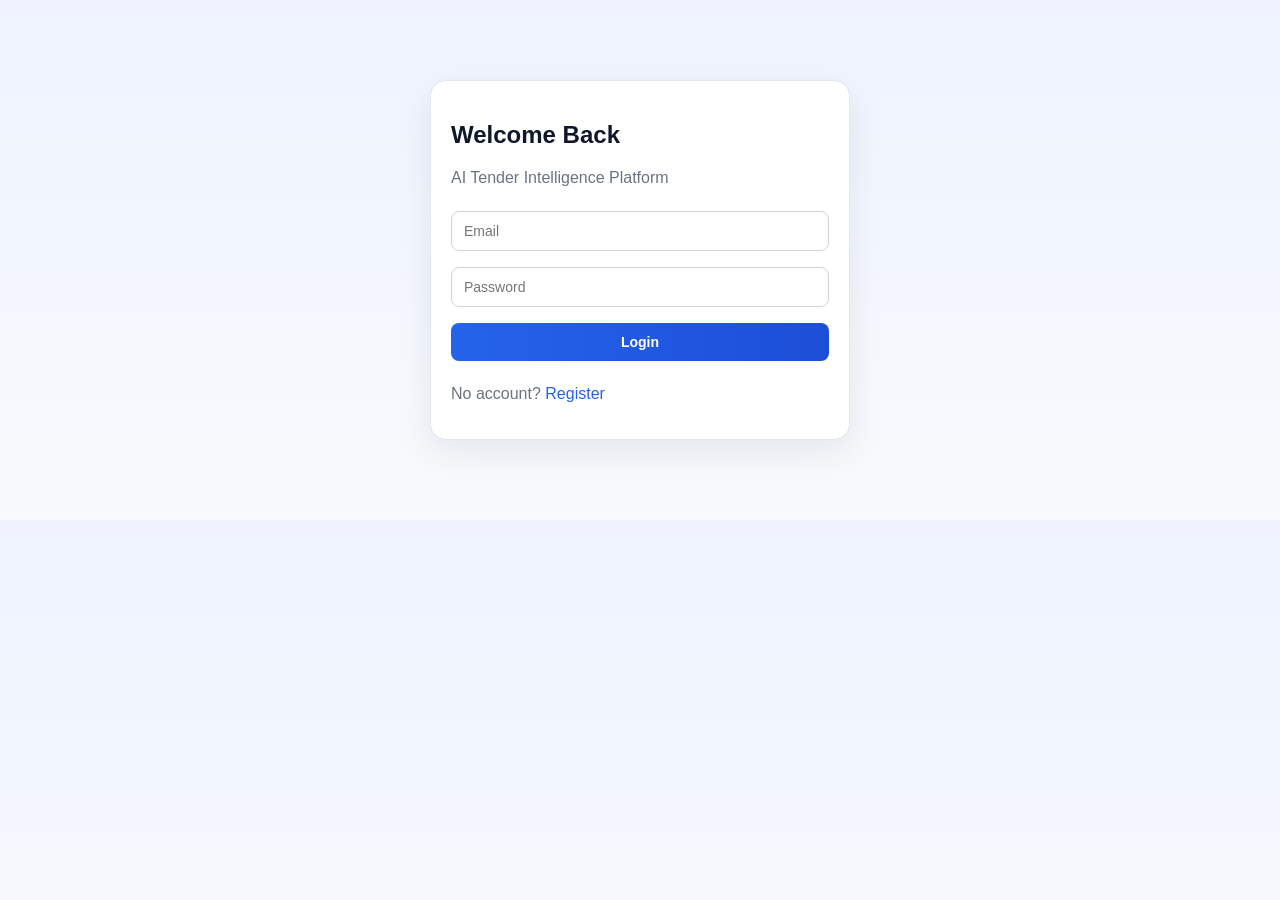
<file: frontend/index.html>
<!doctype html>
<html lang="en">
<head>
  <meta charset="UTF-8" />
  <meta name="viewport" content="width=device-width, initial-scale=1.0" />
  <title>AI Tender - Login</title>
  <link rel="stylesheet" href="css/styles.css" />
</head>
<body>
  <div id="loadingOverlay" class="loading-overlay">
    <div class="loading-card"><div class="spinner"></div><span>Working...</span></div>
  </div>
  <div class="container">
    <div class="card" style="max-width: 420px; margin: 80px auto;">
      <h2>Welcome Back</h2>
      <p class="muted">AI Tender Intelligence Platform</p>
      <input id="email" type="email" placeholder="Email" />
      <input id="password" type="password" placeholder="Password" />
      <button id="loginBtn" onclick="login()">Login</button>
      <p class="muted">No account? <a href="register.html">Register</a></p>
      <p id="msg" class="message"></p>
    </div>
  </div>
  <script src="js/api.js"></script>
  <script>
    async function login() {
      const btn = document.getElementById("loginBtn");
      const msg = document.getElementById("msg");
      msg.className = "message";
      try {
        btn.disabled = true;
        const data = await apiFetch("/login", {
          method: "POST",
          headers: { "Content-Type": "application/json" },
          body: JSON.stringify({
            email: document.getElementById("email").value,
            password: document.getElementById("password").value,
          }),
        });
        setToken(data.access_token);
        location.href = "dashboard.html";
      } catch (e) {
        msg.className = "message error";
        msg.innerText = "Login failed: " + apiErrorMessage(e);
      } finally {
        btn.disabled = false;
      }
    }
  </script>
</body>
</html>
</file>
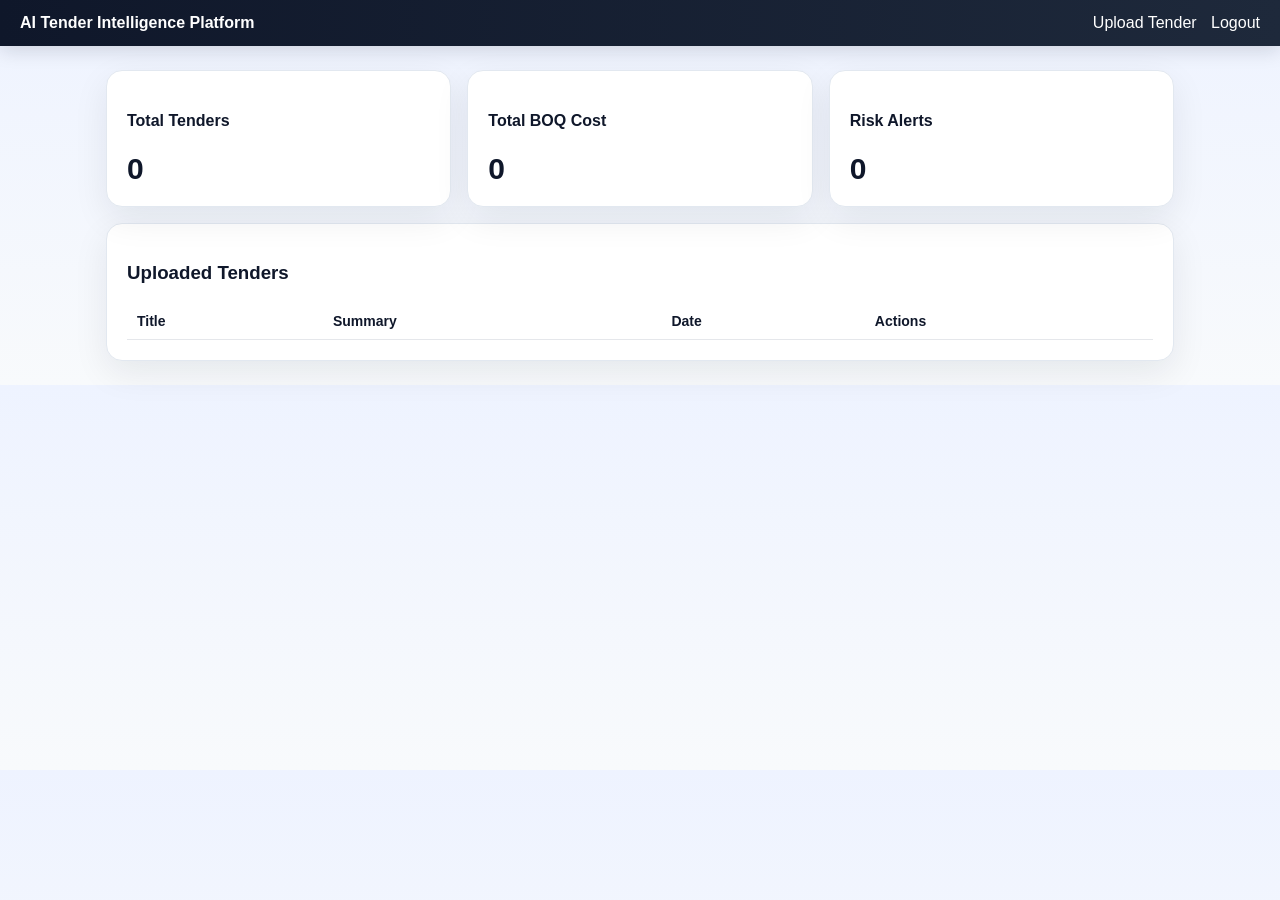
<file: frontend/dashboard.html>
<!doctype html>
<html lang="en">
<head>
  <meta charset="UTF-8" />
  <meta name="viewport" content="width=device-width, initial-scale=1.0" />
  <title>Dashboard</title>
  <link rel="stylesheet" href="css/styles.css" />
</head>
<body onload="loadDashboard()">
  <div id="loadingOverlay" class="loading-overlay">
    <div class="loading-card"><div class="spinner"></div><span>Loading dashboard...</span></div>
  </div>
  <div class="topbar">
    <strong>AI Tender Intelligence Platform</strong>
    <div>
      <a href="upload.html" style="color:white;margin-right:10px;">Upload Tender</a>
      <a href="#" onclick="logout()" style="color:white;">Logout</a>
    </div>
  </div>
  <div class="container">
    <div class="grid">
      <div class="card"><h4>Total Tenders</h4><p id="totalTenders" class="metric">0</p></div>
      <div class="card"><h4>Total BOQ Cost</h4><p id="totalCost" class="metric">0</p></div>
      <div class="card"><h4>Risk Alerts</h4><p id="riskAlerts" class="metric">0</p></div>
    </div>

    <div class="card">
      <h3>Uploaded Tenders</h3>
      <table id="tenderTable">
        <thead><tr><th>Title</th><th>Summary</th><th>Date</th><th>Actions</th></tr></thead>
        <tbody id="tenderRows"></tbody>
      </table>
      <p id="emptyText" class="muted" style="display:none;">No tenders yet. Upload your first tender to begin analysis.</p>
    </div>
  </div>
  <script src="js/api.js"></script>
  <script>
    function logout() { localStorage.removeItem("token"); location.href = "index.html"; }

    async function loadDashboard() {
      try {
        const tenders = await apiFetch("/tenders");
        document.getElementById("totalTenders").innerText = tenders.length;
        let totalCost = 0;
        let riskAlerts = 0;
        const rows = [];
        for (const t of tenders) {
          if ((t.summary || "").toLowerCase().includes("risk")) riskAlerts++;
          const costMatch = (t.summary || "").match(/Estimated Cost:\s*([0-9.]+)/);
          if (costMatch) totalCost += Number(costMatch[1]);
          rows.push(`<tr>
            <td>${t.title}</td>
            <td>${(t.summary || "").slice(0, 120)}</td>
            <td>${new Date(t.upload_date).toLocaleString()}</td>
            <td>
              <a href="tender-detail.html?id=${t.id}">View</a>
            </td>
          </tr>`);
        }
        document.getElementById("totalCost").innerText = totalCost.toFixed(2);
        document.getElementById("riskAlerts").innerText = riskAlerts;
        document.getElementById("tenderRows").innerHTML = rows.join("");
        document.getElementById("emptyText").style.display = tenders.length ? "none" : "block";
        document.getElementById("tenderTable").style.display = tenders.length ? "table" : "none";
      } catch (e) {
        alert("Failed to load dashboard: " + apiErrorMessage(e));
      }
    }
  </script>
</body>
</html>
</file>
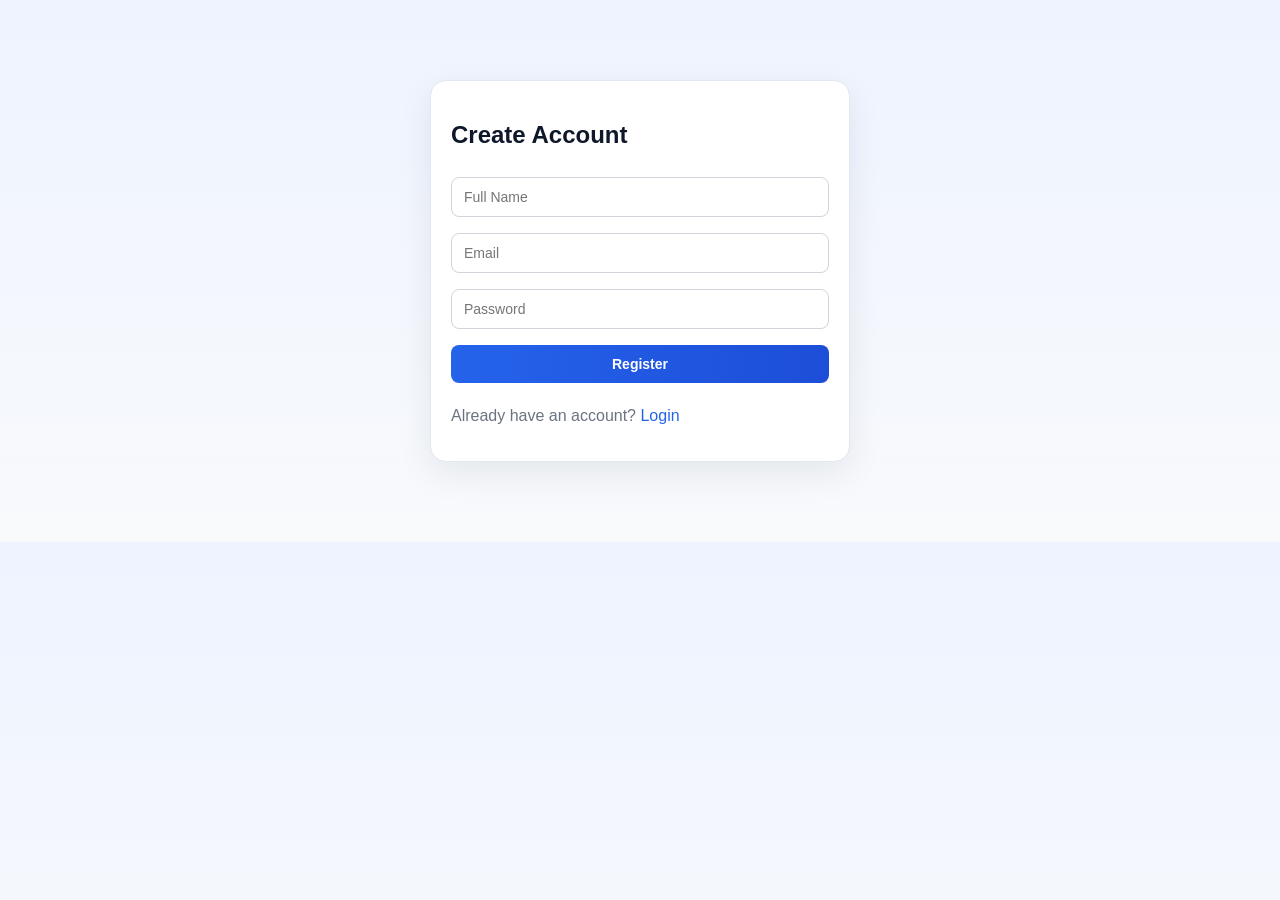
<file: frontend/register.html>
<!doctype html>
<html lang="en">
<head>
  <meta charset="UTF-8" />
  <meta name="viewport" content="width=device-width, initial-scale=1.0" />
  <title>AI Tender - Register</title>
  <link rel="stylesheet" href="css/styles.css" />
</head>
<body>
  <div id="loadingOverlay" class="loading-overlay">
    <div class="loading-card"><div class="spinner"></div><span>Working...</span></div>
  </div>
  <div class="container">
    <div class="card" style="max-width: 420px; margin: 80px auto;">
      <h2>Create Account</h2>
      <input id="name" placeholder="Full Name" />
      <input id="email" type="email" placeholder="Email" />
      <input id="password" type="password" placeholder="Password" />
      <button id="registerBtn" onclick="registerUser()">Register</button>
      <p class="muted">Already have an account? <a href="index.html">Login</a></p>
      <p id="msg" class="message"></p>
    </div>
  </div>
  <script src="js/api.js"></script>
  <script>
    async function registerUser() {
      const btn = document.getElementById("registerBtn");
      const msg = document.getElementById("msg");
      msg.className = "message";
      try {
        btn.disabled = true;
        await apiFetch("/register", {
          method: "POST",
          headers: { "Content-Type": "application/json" },
          body: JSON.stringify({
            name: document.getElementById("name").value,
            email: document.getElementById("email").value,
            password: document.getElementById("password").value,
            role: "analyst"
          }),
        });
        msg.className = "message success";
        msg.innerText = "Registration successful. Redirecting to login...";
        location.href = "index.html";
      } catch (e) {
        msg.className = "message error";
        msg.innerText = "Register failed: " + apiErrorMessage(e);
      } finally {
        btn.disabled = false;
      }
    }
  </script>
</body>
</html>
</file>
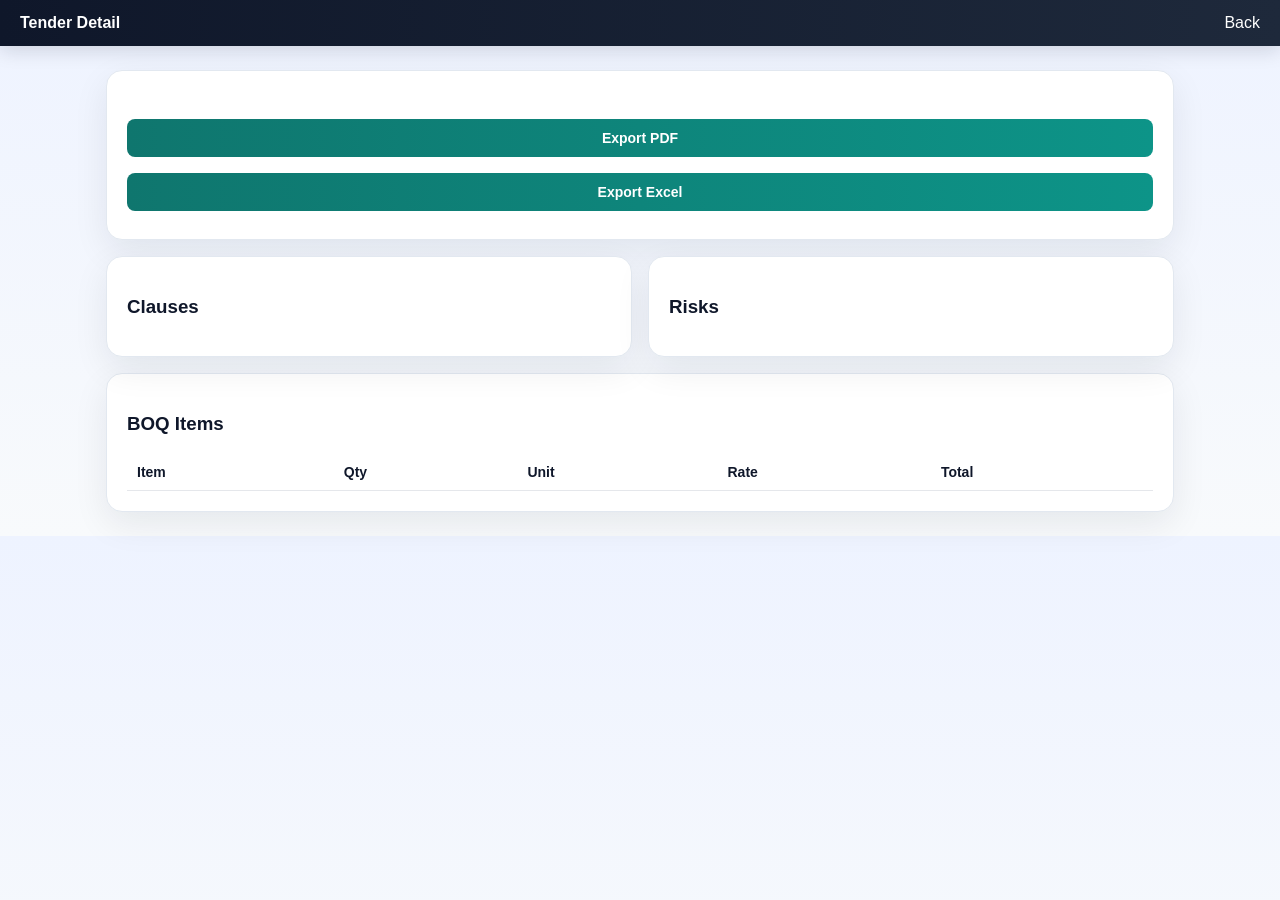
<file: frontend/tender-detail.html>
<!doctype html>
<html lang="en">
<head>
  <meta charset="UTF-8" />
  <meta name="viewport" content="width=device-width, initial-scale=1.0" />
  <title>Tender Detail</title>
  <link rel="stylesheet" href="css/styles.css" />
</head>
<body onload="loadDetail()">
  <div id="loadingOverlay" class="loading-overlay">
    <div class="loading-card"><div class="spinner"></div><span>Loading tender detail...</span></div>
  </div>
  <div class="topbar">
    <strong>Tender Detail</strong>
    <a href="dashboard.html" style="color:white;">Back</a>
  </div>
  <div class="container">
    <div class="card">
      <h2 id="title"></h2>
      <p id="summary"></p>
      <button class="secondary" onclick="exportPdf()">Export PDF</button>
      <button class="secondary" onclick="exportExcel()">Export Excel</button>
    </div>
    <div class="grid">
      <div class="card"><h3>Clauses</h3><div id="clauses"></div></div>
      <div class="card"><h3>Risks</h3><div id="risks"></div></div>
    </div>
    <div class="card">
      <h3>BOQ Items</h3>
      <table>
        <thead><tr><th>Item</th><th>Qty</th><th>Unit</th><th>Rate</th><th>Total</th></tr></thead>
        <tbody id="boqRows"></tbody>
      </table>
    </div>
  </div>
  <script src="js/api.js"></script>
  <script>
    const tenderId = new URLSearchParams(location.search).get("id");
    async function loadDetail() {
      try {
        const tender = await apiFetch(`/tender/${tenderId}`);
        const clauses = await apiFetch(`/clauses/${tenderId}`);
        const boq = await apiFetch(`/boq/${tenderId}`);
        const risks = await apiFetch(`/risk-analysis/${tenderId}`);
        document.getElementById("title").innerText = tender.title;
        document.getElementById("summary").innerText = tender.summary;
        document.getElementById("clauses").innerHTML = clauses.map(c => `<p><b>${c.clause_type}:</b> ${c.clause_text}</p>`).join("") || "<p class='muted'>No clauses yet.</p>";
        document.getElementById("risks").innerHTML = risks.map(r => `<p><b>${r.severity.toUpperCase()}</b> - ${r.risk_type}<br/>${r.description}</p>`).join("") || "<p class='muted'>No risks yet.</p>";
        document.getElementById("boqRows").innerHTML = boq.map(b => `<tr><td>${b.item_name}</td><td>${b.quantity}</td><td>${b.unit}</td><td>${b.unit_rate}</td><td>${b.total_cost}</td></tr>`).join("");
      } catch (e) {
        alert("Failed to load tender detail: " + apiErrorMessage(e));
      }
    }
    async function exportPdf() {
      const response = await apiFetch(`/export/pdf/${tenderId}`);
      const blob = await response.blob();
      const url = URL.createObjectURL(blob);
      window.open(url, "_blank");
    }
    async function exportExcel() {
      const response = await apiFetch(`/export/excel/${tenderId}`);
      const blob = await response.blob();
      const url = URL.createObjectURL(blob);
      window.open(url, "_blank");
    }
  </script>
</body>
</html>
</file>
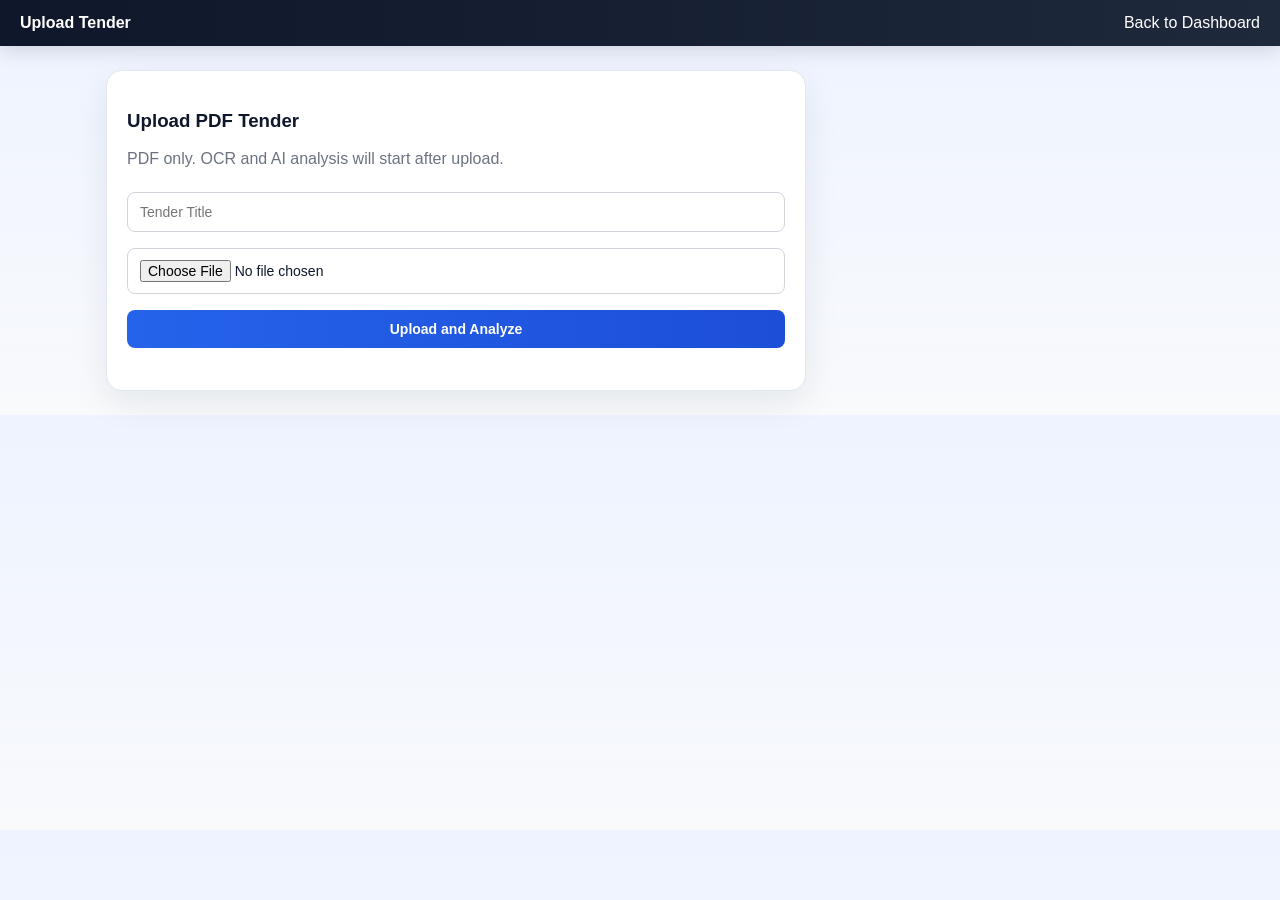
<file: frontend/upload.html>
<!doctype html>
<html lang="en">
<head>
  <meta charset="UTF-8" />
  <meta name="viewport" content="width=device-width, initial-scale=1.0" />
  <title>Upload Tender</title>
  <link rel="stylesheet" href="css/styles.css" />
</head>
<body>
  <div id="loadingOverlay" class="loading-overlay">
    <div class="loading-card"><div class="spinner"></div><span>Uploading and analyzing...</span></div>
  </div>
  <div class="topbar">
    <strong>Upload Tender</strong>
    <a href="dashboard.html" style="color:white;">Back to Dashboard</a>
  </div>
  <div class="container">
    <div class="card" style="max-width: 700px;">
      <h3>Upload PDF Tender</h3>
      <p class="muted">PDF only. OCR and AI analysis will start after upload.</p>
      <input id="title" placeholder="Tender Title" />
      <input id="file" type="file" accept="application/pdf" />
      <button id="uploadBtn" onclick="uploadTender()">Upload and Analyze</button>
      <p id="msg" class="message"></p>
    </div>
  </div>
  <script src="js/api.js"></script>
  <script>
    async function uploadTender() {
      const btn = document.getElementById("uploadBtn");
      const msg = document.getElementById("msg");
      msg.className = "message";
      try {
        const title = document.getElementById("title").value.trim();
        const file = document.getElementById("file").files[0];
        if (!title || !file) {
          throw new Error("Please provide both title and PDF file.");
        }
        btn.disabled = true;
        const formData = new FormData();
        formData.append("title", title);
        formData.append("file", file);
        const tender = await apiFetch("/upload-tender", { method: "POST", body: formData });
        msg.className = "message success";
        msg.innerText = "Upload successful. Running analysis...";
        await apiFetch("/analyze-tender", {
          method: "POST",
          headers: { "Content-Type": "application/json" },
          body: JSON.stringify({ tender_id: tender.id })
        });
        location.href = "tender-detail.html?id=" + tender.id;
      } catch (e) {
        msg.className = "message error";
        msg.innerText = "Upload failed: " + apiErrorMessage(e);
      } finally {
        btn.disabled = false;
      }
    }
  </script>
</body>
</html>
</file>
<file: frontend/css/styles.css>
* {
  box-sizing: border-box;
}
body {
  margin: 0;
  font-family: "Segoe UI", Arial, sans-serif;
  background: linear-gradient(180deg, #eef3ff 0%, #f8fafc 100%);
  color: #0f172a;
}
.container {
  max-width: 1100px;
  margin: 24px auto;
  padding: 0 16px;
}
.card {
  background: #ffffff;
  border-radius: 16px;
  box-shadow: 0 12px 35px rgba(15, 23, 42, 0.08);
  padding: 20px;
  margin-bottom: 16px;
  border: 1px solid #e2e8f0;
}
.grid {
  display: grid;
  grid-template-columns: repeat(auto-fit, minmax(220px, 1fr));
  gap: 16px;
}
input,
button,
select,
textarea {
  width: 100%;
  padding: 11px 12px;
  margin: 8px 0;
  border-radius: 8px;
  border: 1px solid #d1d5db;
  font-size: 14px;
}
button {
  border: none;
  background: linear-gradient(90deg, #2563eb, #1d4ed8);
  color: white;
  cursor: pointer;
  font-weight: 600;
  transition: transform 0.1s ease, opacity 0.2s ease;
}
button:disabled {
  opacity: 0.6;
  cursor: not-allowed;
}
button:hover:not(:disabled) {
  transform: translateY(-1px);
}
button.secondary {
  background: linear-gradient(90deg, #0f766e, #0d9488);
}
button.warn {
  background: linear-gradient(90deg, #b91c1c, #dc2626);
}
table {
  width: 100%;
  border-collapse: collapse;
}
th,
td {
  padding: 10px;
  border-bottom: 1px solid #e5e7eb;
  text-align: left;
  font-size: 14px;
}
.topbar {
  background: linear-gradient(90deg, #0f172a, #1e293b);
  color: white;
  padding: 14px 20px;
  display: flex;
  justify-content: space-between;
  align-items: center;
  box-shadow: 0 4px 20px rgba(15, 23, 42, 0.15);
}
.muted {
  color: #6b7280;
}
a {
  color: #2563eb;
  text-decoration: none;
}
.metric {
  font-size: 30px;
  font-weight: 700;
  margin: 8px 0 0;
}
.loading-overlay {
  display: none;
  position: fixed;
  inset: 0;
  background: rgba(15, 23, 42, 0.45);
  z-index: 999;
  align-items: center;
  justify-content: center;
}
.loading-card {
  background: #fff;
  border-radius: 12px;
  padding: 16px 22px;
  display: flex;
  align-items: center;
  gap: 10px;
  box-shadow: 0 12px 24px rgba(0, 0, 0, 0.2);
}
.spinner {
  width: 20px;
  height: 20px;
  border: 3px solid #bfdbfe;
  border-top-color: #2563eb;
  border-radius: 50%;
  animation: spin 0.8s linear infinite;
}
.message {
  margin-top: 10px;
  font-size: 14px;
  font-weight: 600;
}
.message.success {
  color: #047857;
}
.message.error {
  color: #b91c1c;
}
@keyframes spin {
  to { transform: rotate(360deg); }
}
</file>
